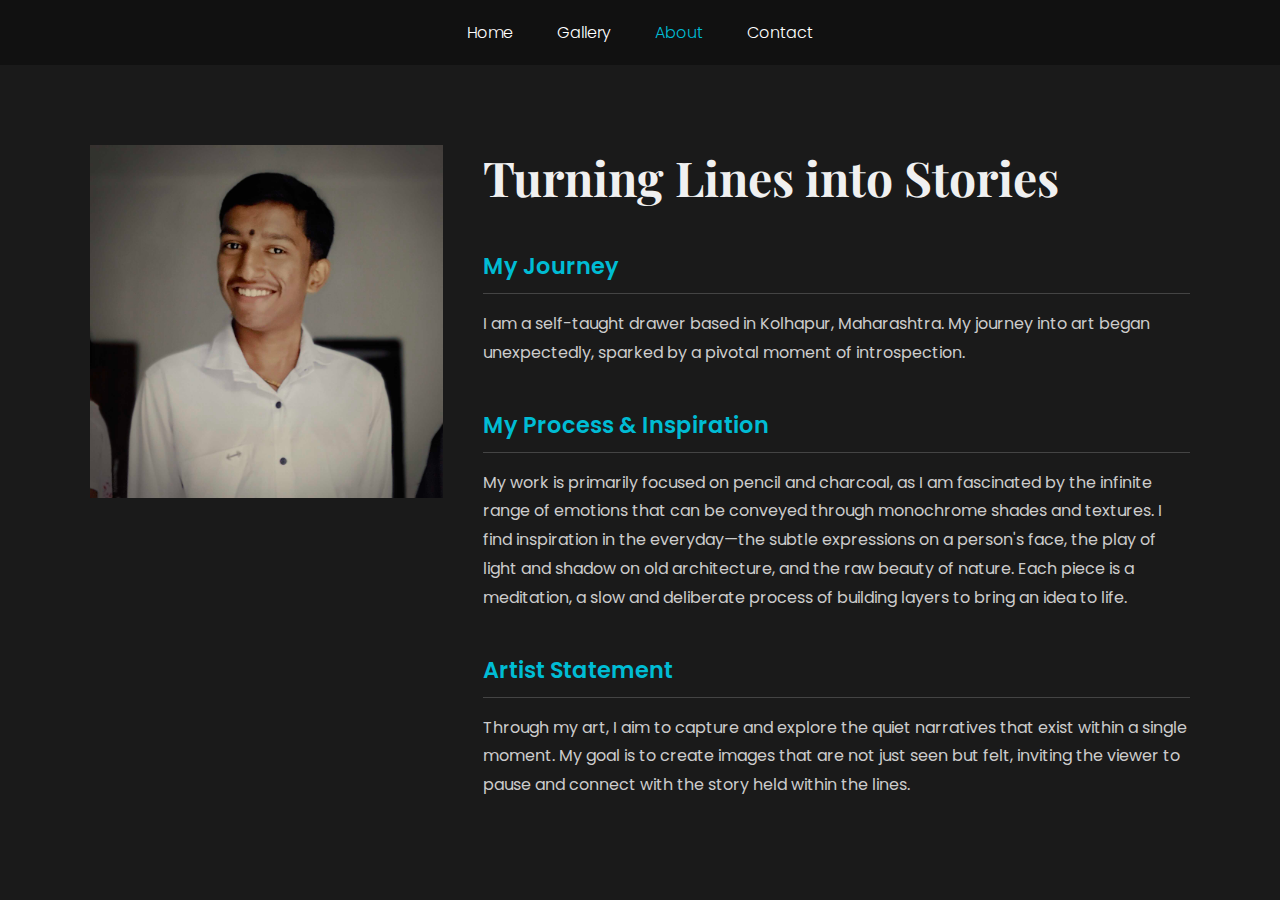
<file: about.html>
<!DOCTYPE html>
<html lang="en">
<head>
    <meta charset="UTF-8">
    <meta name="viewport" content="width=device-width, initial-scale=1.0">
    <title>About Me | Mr. Drawer 34</title>
    <link rel="stylesheet" href="assets/css/style.css">
    <link rel="preconnect" href="https://fonts.googleapis.com">
    <link rel="preconnect" href="https://fonts.gstatic.com" crossorigin>
    <link href="https://fonts.googleapis.com/css2?family=Playfair+Display:wght@700&family=Poppins:wght@300;600&display=swap" rel="stylesheet">
</head>
<body>

    <header class="page-header">
        <nav>
            <a href="index.html">Home</a>
            <a href="gallery.html">Gallery</a>
            <a href="about.html" class="active">About</a>
            <a href="contact.html">Contact</a>
        </nav>
    </header>

    <main class="about-page">
        <div class="about-container">
            <div class="about-photo">
                <img src="assets/images/artist.jpg" alt="A photo of the artist, Mr. Drawer 34">
            </div>

            <div class="about-text">
                <h1>Turning Lines into Stories</h1>
                
                <h3>My Journey</h3>
                <p>
                    I am a self-taught drawer based in Kolhapur, Maharashtra. My journey into art began unexpectedly, sparked by a pivotal moment of introspection. 
                </p>
                
                <h3>My Process & Inspiration</h3>
                <p>
                    My work is primarily focused on pencil and charcoal, as I am fascinated by the infinite range of emotions that can be conveyed through monochrome shades and textures. I find inspiration in the everyday—the subtle expressions on a person's face, the play of light and shadow on old architecture, and the raw beauty of nature. Each piece is a meditation, a slow and deliberate process of building layers to bring an idea to life.
                </p>

                <h3>Artist Statement</h3>
                <p>
                    Through my art, I aim to capture and explore the quiet narratives that exist within a single moment. My goal is to create images that are not just seen but felt, inviting the viewer to pause and connect with the story held within the lines.
                </p>
            </div>
        </div>
    </main>

</body>
</html>
</file>
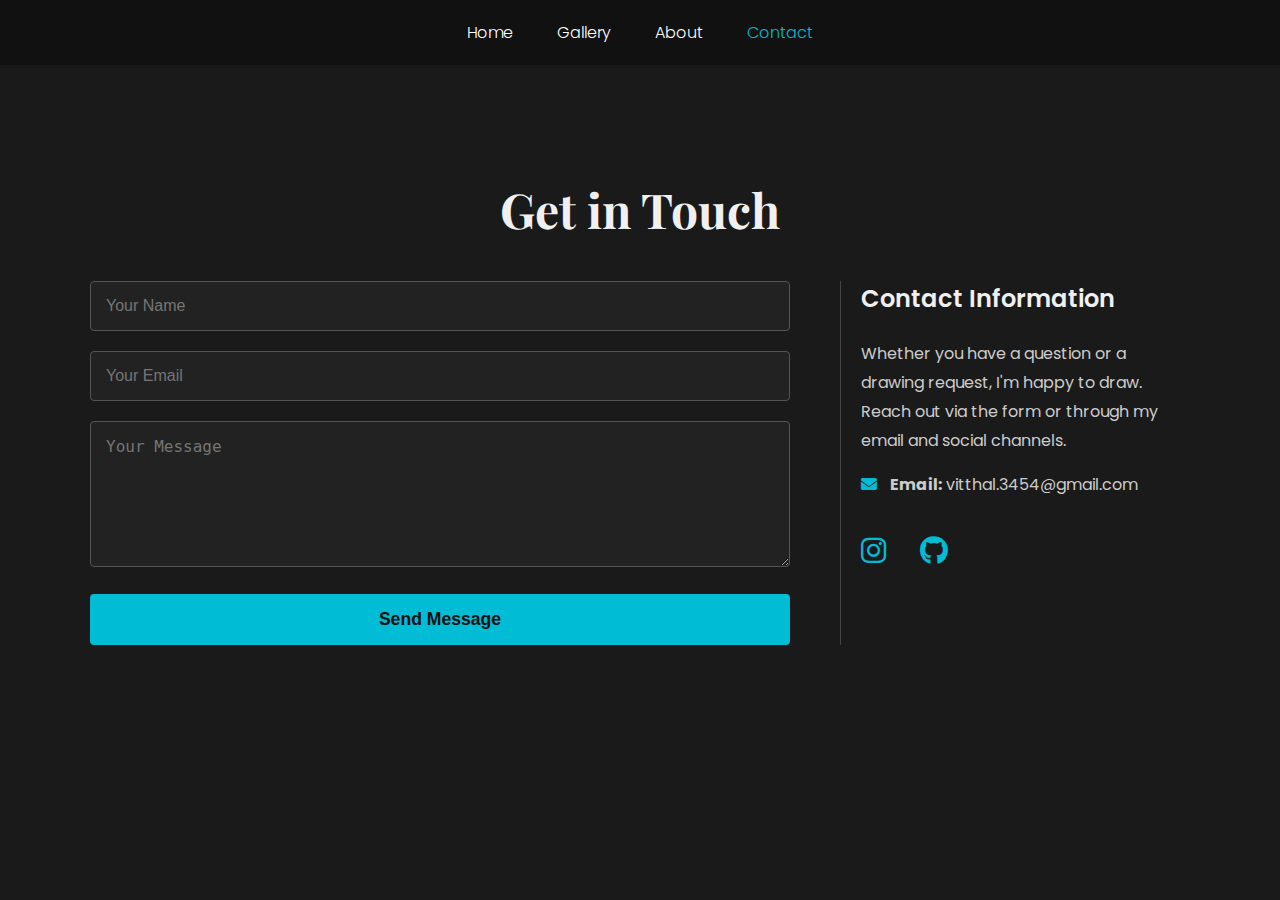
<file: contact.html>
<!DOCTYPE html>
<html lang="en">
<head>
    <meta charset="UTF-8">
    <meta name="viewport" content="width=device-width, initial-scale=1.0">
    <title>Contact Me | Mr. Drawer 34</title>
    <link rel="stylesheet" href="assets/css/style.css">
    <link rel="preconnect" href="https://fonts.googleapis.com">
    <link rel="preconnect" href="https://fonts.gstatic.com" crossorigin>
    <link href="https://fonts.googleapis.com/css2?family=Playfair+Display:wght@700&family=Poppins:wght@300;600&display=swap" rel="stylesheet">
    <link rel="stylesheet" href="https://cdnjs.cloudflare.com/ajax/libs/font-awesome/6.5.2/css/all.min.css">
</head>
<body>

    <header class="page-header">
        <nav>
            <a href="index.html">Home</a>
            <a href="gallery.html">Gallery</a>
            <a href="about.html">About</a>
            <a href="contact.html" class="active">Contact</a>
        </nav>
    </header>

    <main class="contact-page">
        <h1>Get in Touch</h1>
        <div class="contact-grid">
            <div class="contact-form-container">
                <form id="contact-form" action="https://formspree.io/f/mandzwro" method="POST">
                    <input type="text" name="name" placeholder="Your Name" required>
                    <input type="email" name="email" placeholder="Your Email" required>
                    <textarea name="message" rows="6" placeholder="Your Message" required></textarea>
                    <button type="submit" class="submit-btn">Send Message</button>
                </form>
            </div>

            <div class="contact-info-container">
                <h3>Contact Information</h3>
                <p>
                    Whether you have a question or a drawing request, I'm happy to draw. Reach out via the form or through my email and social channels.
                </p>
                <p><strong><i class="fas fa-envelope"></i> Email:</strong> vitthal.3454@gmail.com</p>
                
                <div class="social-media-links">
                    <a href="https://www.instagram.com/mr.drawer34" target="_blank" title="Instagram"><i class="fab fa-instagram"></i></a>
           
                    <a href="https://github.com/vitthalhumbe/" target="_blank" title="GitHub"><i class="fab fa-github"></i></a>
                </div>
            </div>
        </div>
    </main>

</body>
</html>
</file>
<file: assets/css/style.css>
/* Basic Reset and Global Styles */
body, html {
    margin: 0;
    padding: 0;
    width: 100%;
    height: 100%;
    font-family: 'Poppins', sans-serif;
    color: #ffffff; /* White text for contrast against the image */
    overflow: hidden; /* Prevents scrollbars on the hero page */
}

/* The Hero Section */
.hero-section {
    height: 100vh; /* Make the section fill the entire viewport height */
    width: 100%;
    display: flex;
    justify-content: center;
    align-items: center;
    text-align: center;

    /* Slideshow styles */
    background-size: cover;
    background-position: center;
    background-repeat: no-repeat;
    transition: background-image 1s ease-in-out; /* Smooth transition for the background image */
}

/* Add a dark overlay so the white text is always readable */
.hero-section::before {
    content: '';
    position: absolute;
    top: 0;
    left: 0;
    width: 100%;
    height: 100%;
    background-color: rgba(0, 0, 0, 0.5); /* Black with 50% opacity */
    z-index: 1;
}

/* Hero Text Styling */
.hero-text {
    z-index: 2; /* Ensure text is on top of the overlay */
    padding: 20px;
}

.hero-text h1 {
    font-family: 'Playfair Display', serif;
    font-size: 4rem; /* Large font size for the name */
    margin: 0;
    text-shadow: 2px 2px 8px rgba(0, 0, 0, 0.7);
}

.hero-text p {
    font-size: 1.2rem;
    font-weight: 300;
    max-width: 500px;
    margin: 20px auto 30px; /* Spacing around the bio */
    text-shadow: 1px 1px 4px rgba(0, 0, 0, 0.7);
}

/* Call to Action Button */
.cta-button {
    display: inline-block;
    padding: 12px 30px;
    border: 2px solid #ffffff;
    color: #ffffff;
    text-decoration: none;
    font-size: 1rem;
    font-weight: bold;
    transition: background-color 0.3s, color 0.3s;
}

.cta-button:hover {
    background-color: #ffffff;
    color: #000000; /* White background, black text on hover */
}

/* Responsive design for smaller screens */
@media (max-width: 768px) {
    .hero-text h1 {
        font-size: 2.5rem;
    }
    .hero-text p {
        font-size: 1rem;
    }
}

/* --- Gallery Page Styles --- */

/* Basic body style for scrollable pages */
body {
    overflow-y: auto; /* Allow vertical scrolling */
    background-color: #1a1a1a;
    color: #f0f0f0;
}

.page-header {
    padding: 20px 50px;
    background-color: #111;
    text-align: center;
}

.page-header nav a {
    color: #fff;
    text-decoration: none;
    margin: 0 20px;
    font-weight: 300;
    transition: color 0.3s;
}

.page-header nav a:hover, .page-header nav a.active {
    color: #00bcd4; /* A nice highlight color */
}

.gallery-page {
    max-width: 1200px;
    margin: 40px auto;
    padding: 0 20px;
    text-align: center;
}

.gallery-page h1 {
    font-family: 'Playfair Display', serif;
    font-size: 3rem;
    margin-bottom: 40px;
}

/* Filter Buttons */
#filter-buttons {
    margin-bottom: 40px;
}

.filter-btn {
    background-color: transparent;
    border: 1px solid #555;
    color: #f0f0f0;
    padding: 10px 20px;
    margin: 5px;
    cursor: pointer;
    transition: background-color 0.3s, color 0.3s;
}

.filter-btn:hover, .filter-btn.active {
    background-color: #00bcd4;
    border-color: #00bcd4;
    color: #111;
}

/* Gallery Grid (Masonry effect) */
.gallery-grid {
    column-count: 3; /* Number of columns */
    column-gap: 15px;
}

.gallery-item {
    position: relative;
    margin-bottom: 15px;
    break-inside: avoid; /* Prevents items from breaking across columns */
    overflow: hidden; /* For the zoom effect */
    cursor: pointer;
}

.gallery-item img {
    width: 100%;
    height: auto;
    display: block;
    transition: transform 0.4s ease;
}

/* Hover Effect */
.gallery-item:hover img {
    transform: scale(1.05); /* Subtle zoom */
}

.gallery-item .overlay {
    position: absolute;
    bottom: 0;
    left: 0;
    right: 0;
    background: linear-gradient(to top, rgba(0,0,0,0.8), transparent);
    color: #fff;
    padding: 30px 15px 15px;
    opacity: 0;
    transition: opacity 0.4s ease;
    font-size: 1.1rem;
    font-weight: 600;
    text-align: left;
}

.gallery-item:hover .overlay {
    opacity: 1;
}

/* Responsive Grid */
@media (max-width: 992px) {
    .gallery-grid { column-count: 2; }
}
@media (max-width: 576px) {
    .gallery-grid { column-count: 1; }
}

/* --- Lightbox Styles --- */
.lightbox {
    display: none; /* Hidden by default */
    position: fixed;
    z-index: 1000;
    left: 0;
    top: 0;
    width: 100%;
    height: 100%;
    background-color: rgba(0, 0, 0, 0.9);
    overflow: auto;
    justify-content: center;
    align-items: center;
}

.lightbox-content {
    position: relative;
    background-color: #1a1a1a;
    margin: auto;
    padding: 20px;
    width: 90%;
    max-width: 800px;
    display: flex;
    flex-direction: column;
    animation: fadeIn 0.5s;
}

@keyframes fadeIn {
    from { opacity: 0; transform: scale(0.95); }
    to { opacity: 1; transform: scale(1); }
}

#lightbox-img {
    width: 100%;
    max-height: 70vh;
    object-fit: contain;
}

#lightbox-details {
    padding: 20px 0 0;
    text-align: left;
}

#lightbox-details h2 {
    margin: 0;
    font-family: 'Playfair Display', serif;
    font-size: 2rem;
}
#lightbox-details p {
    margin: 10px 0 0;
    font-size: 1rem;
    line-height: 1.6;
    color: #ccc;
}
#lightbox-details strong {
    color: #fff;
}

.close-btn {
    position: absolute;
    top: 15px;
    right: 25px;
    color: #fff;
    font-size: 40px;
    font-weight: bold;
    cursor: pointer;
    transition: color 0.3s;
}

.close-btn:hover {
    color: #bbb;
}


/* --- About Me Page Styles --- */

.about-page {
    max-width: 1100px;
    margin: 60px auto;
    padding: 20px;
}

.about-container {
    display: flex;
    flex-wrap: wrap;
    gap: 40px; /* Space between the photo and the text */
    align-items: flex-start;
}

/* Column 1: Photo */
.about-photo {
    flex: 1; /* Takes up 1 part of the available space */
    min-width: 300px;
}

.about-photo img {
    width: 100%;
    height: auto;
    display: block;
}

/* Column 2: Text */
.about-text {
    flex: 2; /* Takes up 2 parts, making it wider than the photo */
    min-width: 300px;
    text-align: left;
}

.about-text h1 {
    font-family: 'Playfair Display', serif;
    font-size: 3rem;
    margin-top: 0;
    margin-bottom: 30px;
}

.about-text h3 {
    font-family: 'Poppins', sans-serif;
    font-weight: 600;
    font-size: 1.4rem;
    color: #00bcd4; /* Use the highlight color */
    margin-top: 40px;
    margin-bottom: 15px;
    border-bottom: 1px solid #444;
    padding-bottom: 10px;
}

.about-text p {
    font-size: 1rem;
    line-height: 1.8;
    color: #ccc;
    margin-bottom: 20px;
}

/* Responsive layout for smaller screens */
@media (max-width: 768px) {
    .about-container {
        flex-direction: column; /* Stack columns on top of each other */
    }
    .about-text {
        text-align: center; /* Center text when stacked */
    }
    .about-text h1 {
        font-size: 2.5rem;
    }
}

/* --- NEW Contact Page Styles (2-Column) --- */

.contact-page {
    max-width: 1100px;
    margin: 60px auto;
    padding: 20px;
    text-align: center;
}

.contact-page h1 {
    font-family: 'Playfair Display', serif;
    font-size: 3rem;
    margin-bottom: 40px;
}

.contact-grid {
    display: grid;
    grid-template-columns: 2fr 1fr; /* Form takes 2/3, info takes 1/3 */
    gap: 50px;
    text-align: left;
}

/* Column 1: Form */
.contact-form-container input,
.contact-form-container textarea {
    width: 100%;
    padding: 15px;
    margin-bottom: 20px;
    border: 1px solid #555;
    background-color: #222;
    color: #f0f0f0;
    font-size: 1rem;
    border-radius: 4px;
    box-sizing: border-box;
}

.contact-form-container input:focus,
.contact-form-container textarea:focus {
    outline: none;
    border-color: #00bcd4;
}

.submit-btn {
    width: 100%;
    padding: 15px;
    border: none;
    background-color: #00bcd4;
    color: #111;
    font-size: 1.1rem;
    font-weight: bold;
    cursor: pointer;
    border-radius: 4px;
    transition: background-color 0.3s;
}

.submit-btn:hover {
    background-color: #0097a7;
}

/* Column 2: Info & Socials */
.contact-info-container {
    padding-left: 20px;
    border-left: 1px solid #444;
}

.contact-info-container h3 {
    margin-top: 0;
    font-size: 1.5rem;
    font-weight: 600;
    color: #f0f0f0;
}

.contact-info-container p {
    color: #ccc;
    line-height: 1.8;
}

.contact-info-container i {
    color: #00bcd4;
    margin-right: 10px;
}

.social-media-links {
    margin-top: 30px;
}

.social-media-links a {
    color: #ccc;
    font-size: 1.8rem; /* Icon size */
    margin-right: 20px;
    transition: color 0.3s;
}

.social-media-links a:hover {
    color: #00bcd4;
}

/* Responsive layout for smaller screens */
@media (max-width: 900px) {
    .contact-grid {
        grid-template-columns: 1fr; /* Stack columns on top of each other */
        gap: 60px;
    }
    .contact-info-container {
        padding-left: 0;
        border-left: none;
        text-align: center;
    }
}
</file>
